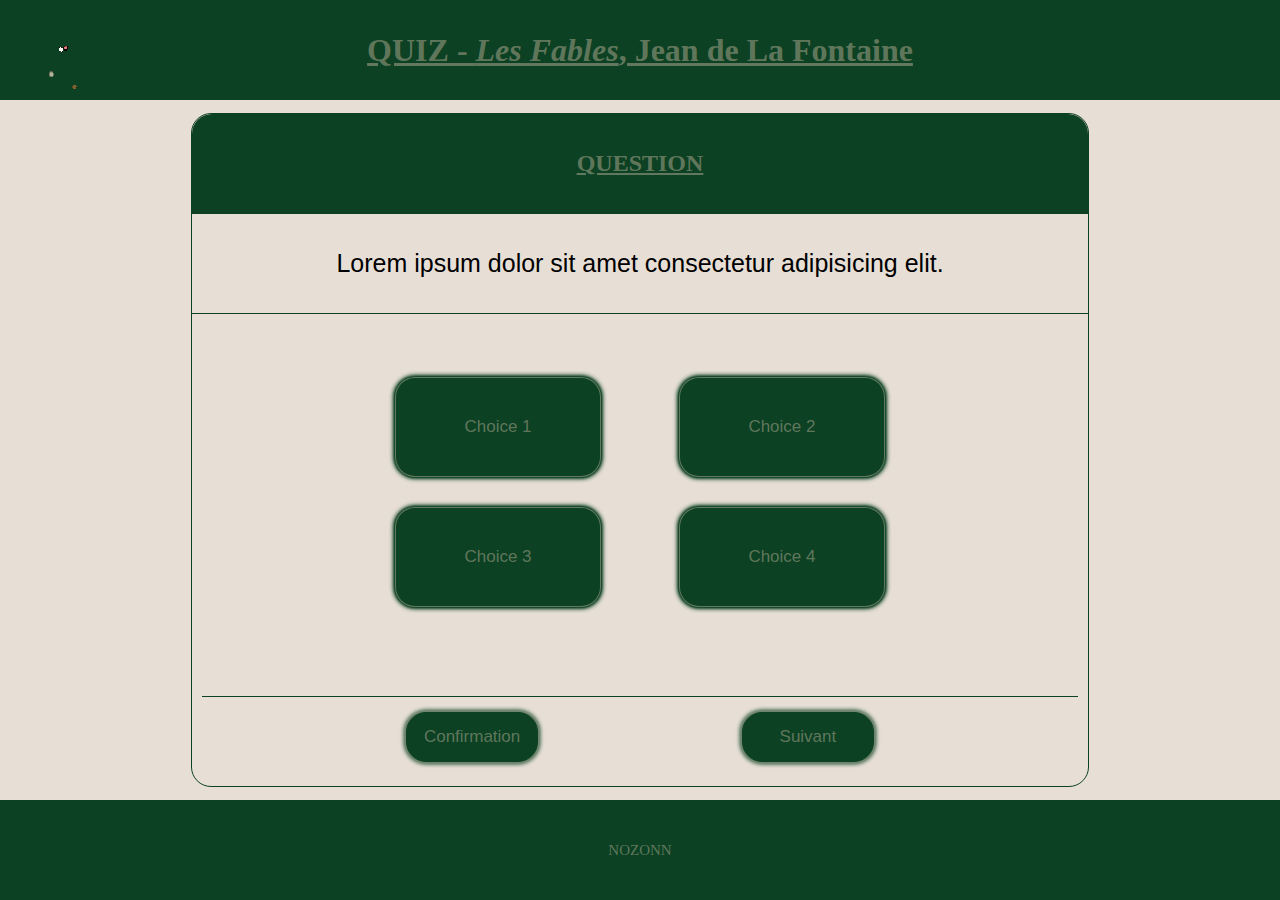
<file: index.html>
<html>
<head>
<title>QUIZ</title>

<meta http-equiv="Content-Type" content="text/html; charset=iso-8859-1">
<meta name="KeyWords" content="JavaScript, DHTML, Animation, Fireworks">

<link rel="stylesheet" href="style.css">

<script src="questions.js"></script>
<!-- Selection de la question dans questions.js -->
<script></script>

</head>

<body LINK="green" ALINK="red" VLINK="red">

<header>
	<h1>QUIZ - <i>Les Fables</i>, Jean de La Fontaine</h1>

</header>



<main>
	<header>
		<h2>QUESTION</h2>
	</header>

	<div id="questionContainer">
		<p id="question">Lorem ipsum dolor sit amet consectetur adipisicing elit. </p>
		<!-- <script>
			document.getElementById("questionContainer").innerHTML = `<p id="question">${data.answer}</p>`
		</script> -->
	</div>

	<div id="selection">
		<form
		id="quiz"
		name="quiz"
		method="">
		
		<button id="choice1" class="choice" name="1">Choice 1</button>
		<button id="choice2" class="choice" name="2">Choice 2</button>
		<button id="choice3" class="choice" name="3">Choice 3</button>
		<button id="choice4" class="choice" name="4">Choice 4</button>

		<!-- Creating buttons and 
		 add good and wrong responses 
		 and add the class good-answer at the good buttons -->
		
		<!-- <script>
			const responses = [data.response, ...data.wrong_responses];
			const btns = [];
			const idxUnavailable = [];

			for (let i=0; i<4; i++) {
				const btn = document.createElement("button");
				btn.id = `choice${i+1}`;
				btn.classList.add("choice");
				btn.name = `${i+1}`;
				let idx = Math.floor(Math.random()*responses.length);

				while ( idxUnavailable.includes(idx) ) {
					idx = Math.floor(Math.random()*responses.length);
				}

				idxUnavailable.push(idx)
				btn.innerText = responses[idx]

				if ( responses[idx] === responses[0] ) {
					btn.classList.add("good-response")
				}
				
				btns.push(btn);
				document.getElementById("quiz").appendChild(btn);
			};
			
		</script> -->

		</form>


	</div>

	<div id="confirmation">
		<button id="validation" onClick="myFW1.start();myFW2.start();myFW3.start();myFW4.start();return false;">Confirmation</button>
		<button id="next" onClick="myFW1.stop();myFW2.stop();myFW3.stop();myFW4.stop();return false;">Suivant</button>
	</div>
</main>


<footer>
	<div><p>NOZONN</p></div>
</footer>




<SCRIPT TYPE="text/javascript">
/**
  * You may use this code for free on any web page provided that 
  * these comment lines and the following credit remain in the code.
  * Cross Browser Fireworks from http://www.javascript-fx.com
  */
/*************************************************/
if(!window.JSFX) JSFX=new Object();

if(!JSFX.createLayer)
{/*** Include Library Code ***/

var ns4 = document.layers;
var ie4 = document.all;
JSFX.objNo=0;

JSFX.getObjId = function(){return "JSFX_obj" + JSFX.objNo++;};

JSFX.createLayer = function(theHtml)
{
	var layerId = JSFX.getObjId();

	document.write(ns4 ? "<LAYER  NAME='"+layerId+"'>"+theHtml+"</LAYER>" : 
				   "<DIV id='"+layerId+"' style='position:absolute'>"+theHtml+"</DIV>" );

	var el = 	document.getElementById	? document.getElementById(layerId) :
			document.all 		? document.all[layerId] :
							  document.layers[layerId];

	if(ns4)
		el.style=el;

	return el;
}
JSFX.fxLayer = function(theHtml)
{
	if(theHtml == null) return;
	this.el = JSFX.createLayer(theHtml);
}
var proto = JSFX.fxLayer.prototype

proto.moveTo     = function(x,y){this.el.style.left = x;this.el.style.top=y;}
proto.setBgColor = function(color) { this.el.style.backgroundColor = color; } 
proto.clip       = function(x1,y1, x2,y2){ this.el.style.clip="rect("+y1+" "+x2+" "+y2+" "+x1+")"; }
if(ns4){
	proto.clip = function(x1,y1, x2,y2){
		this.el.style.clip.top	 =y1;this.el.style.clip.left	=x1;
		this.el.style.clip.bottom=y2;this.el.style.clip.right	=x2;
	}
	proto.setBgColor=function(color) { this.el.bgColor = color; }
}
if(window.opera)
	proto.setBgColor = function(color) { this.el.style.color = color==null?'transparent':color; }

if(window.innerWidth)
{
	gX=function(){return innerWidth;};
	gY=function(){return innerHeight;};
}
else
{
	gX=function(){return document.body.clientWidth;};
	gY=function(){return document.body.clientHeight;};
}

/*** Example extend class ***/
JSFX.fxLayer2 = function(theHtml)
{
	this.superC = JSFX.fxLayer;
	this.superC(theHtml + "C");
}
JSFX.fxLayer2.prototype = new JSFX.fxLayer;
}/*** End Library Code ***/

/*************************************************/

/*** Class Firework extends FxLayer ***/
JSFX.Firework = function(fwImages)
{
	window[ this.id = JSFX.getObjId() ] = this;
	this.imgId = "i" + this.id;
	this.fwImages  = fwImages;
	this.numImages = fwImages.length;
	this.superC = JSFX.fxLayer;
	this.superC("<img src='"+fwImages[0].src+"' name='"+this.imgId+"'>");

	this.img = document.layers ? this.el.document.images[0] : document.images[this.imgId];
	this.step = 0;
	this.timerId = -1;
	this.x = 0;
	this.y = 0;
	this.dx = 0;
	this.dy = 0;
	this.ay = 0.2;
	this.state = "OFF";
}
JSFX.Firework.prototype = new JSFX.fxLayer;

JSFX.Firework.prototype.getMaxDy = function()
{
	var ydiff = gY() - 130;
	var dy    = 1;
	var dist  = 0;
	var ay    = this.ay;
	while(dist<ydiff)
	{
		dist += dy;
		dy+=ay;
	}
	return -dy;
}
JSFX.Firework.prototype.setFrame = function()
{
//	this.img.src=this.fwName+"/"+this.step+".gif";
	this.img.src=this.fwImages[ this.step ].src;
}
JSFX.Firework.prototype.animate = function()
{

	if(this.state=="OFF")
	{
		
		this.step = 0;
		this.x = -200;
		this.y = -200;
		this.moveTo(this.x, this.y);
		this.setFrame();
		if(Math.random() > .95)
		{
			this.x = (gX()-200)*Math.random();
			this.y = (gY()-200)*Math.random();
			this.moveTo(this.x, this.y);
			this.state = "EXPLODE";
		}
	}
	else if(this.state == "EXPLODE")
	{
		this.step++;
		if(this.step < this.numImages)
			this.setFrame();
		else
			this.state="OFF";
	}
}
/*** END Class Firework***/

/*** Class FireworkDisplay extends Object ***/
JSFX.FireworkDisplay = function(n, fwImages, numImages)
{
	window[ this.id = JSFX.getObjId() ] = this;
	this.timerId = -1;
	this.fireworks = new Array();
	this.imgArray = new Array();
	this.loadCount=0;
	this.loadImages(fwImages, numImages);

	for(var i=0 ; i<n ; i++)
		this.fireworks[this.fireworks.length] = new JSFX.Firework(this.imgArray);
}
JSFX.FireworkDisplay.prototype.loadImages = function(fwName, numImages)
{
	for(var i=0 ; i<numImages ; i++)
	{
		this.imgArray[i] = new Image();
		this.imgArray[i].obj = this;
		this.imgArray[i].onload = window[this.id].imageLoaded;
		this.imgArray[i].src = fwName+"/"+i+".gif";
	}
}
JSFX.FireworkDisplay.prototype.imageLoaded = function()
{
	this.obj.loadCount++;
}

JSFX.FireworkDisplay.prototype.animate = function()
{
status = this.loadCount;
	if(this.loadCount < this.imgArray.length)
		return;

	for(var i=0 ; i<this.fireworks.length ; i++)
		this.fireworks[i].animate();
}
JSFX.FireworkDisplay.prototype.start = function()
{
	if(this.timerId == -1)
	{
		this.state = "OFF";
		this.timerId = setInterval("window."+this.id+".animate()", 40);
	}

}
JSFX.FireworkDisplay.prototype.stop = function()
{
	if(this.timerId != -1)
	{
		clearInterval(this.timerId);
		this.timerId = -1;
		for(var i=0 ; i<this.fireworks.length ; i++)
		{
			this.fireworks[i].moveTo(-100, -100);
			this.fireworks[i].step = 0;;
			this.fireworks[i].state = "OFF";
		}	
	}
}
/*** END Class FireworkDisplay***/

JSFX.FWStart = function()
{
	if(JSFX.FWLoad)JSFX.FWLoad();
	myFW1.start();
	myFW2.start();
	myFW3.start();
	myFW4.start();
}
myFW1 = new JSFX.FireworkDisplay(5, "fw05", 21);
myFW2 = new JSFX.FireworkDisplay(5, "fw08", 26);
myFW3 = new JSFX.FireworkDisplay(5, "fw11", 30);
myFW4 = new JSFX.FireworkDisplay(5, "fw13", 15);
JSFX.FWLoad=window.onload;
//window.onload=JSFX.FWStart;
</SCRIPT>


<script src="script.js"></script>
</body>
</html>
</file>
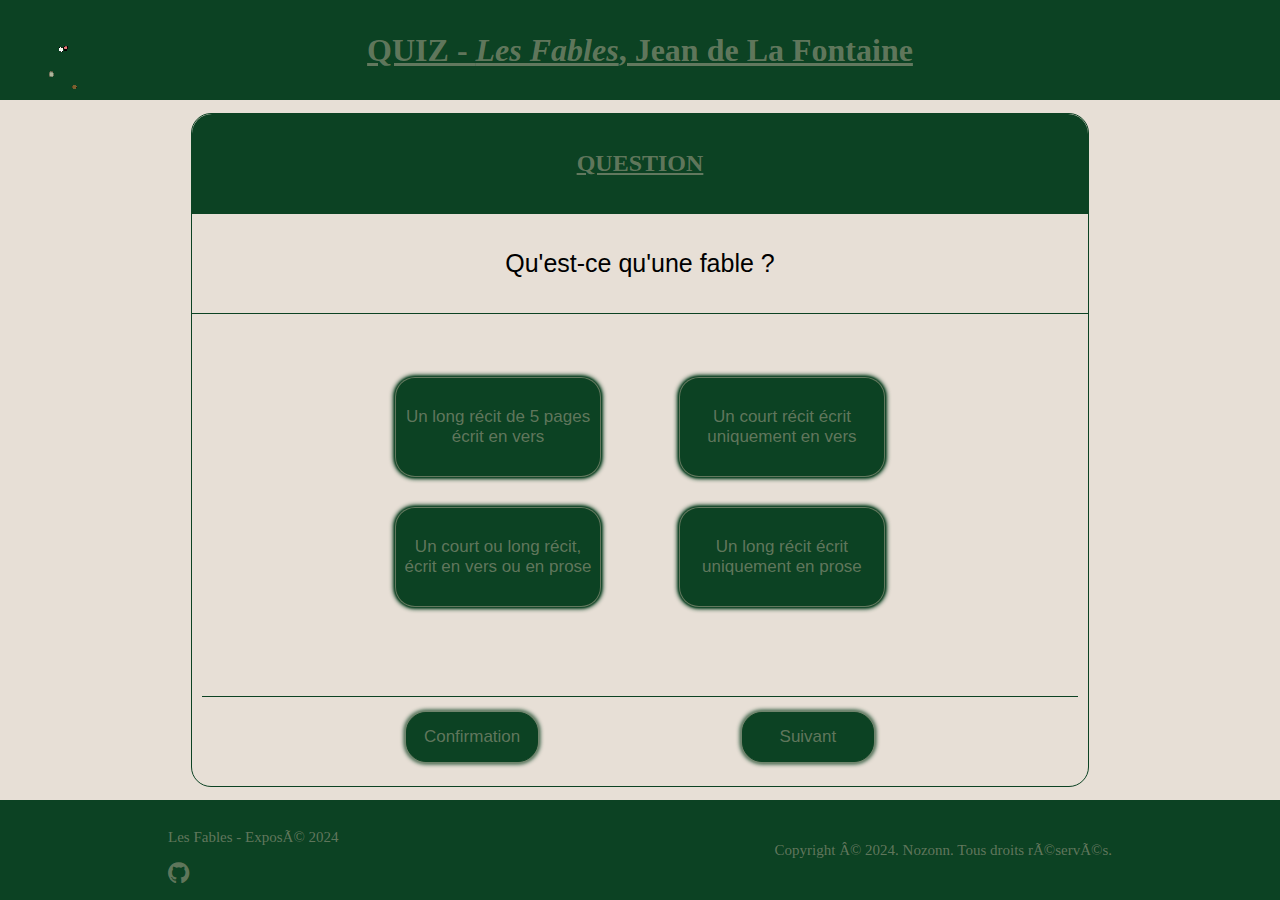
<file: question-qu-est-ce-que-c-est-une-fable.html>
<html>

<head>
	<title>QUIZ - Qu'est-ce-que qu'une fable ?</title>

	<meta name="viewport" content="width=device-width, initial-scale=1.0">
	<meta http-equiv="Content-Type" content="text/html; charset=iso-8859-1">
	<meta name="KeyWords" content="JavaScript, DHTML, Animation, Fireworks">

	<link rel="stylesheet" href="style.css">
	<link rel="stylesheet" href="https://cdnjs.cloudflare.com/ajax/libs/font-awesome/4.7.0/css/font-awesome.min.css">

	<script src="questions.js"></script>
	<!-- Selection de la question dans questions.js -->
	<script>
		const firstQuiz = 4;
		const nbQuiz = 1;

		let idxDataSel = firstQuiz;
		let dataSel = data[idxDataSel];
	</script>

</head>

<body>

	<header>
		<h1>QUIZ - <i>Les Fables</i>, Jean de La Fontaine</h1>
	</header>

	<main>
		<header>
			<h2>QUESTION</h2>
		</header>

		<div id="questionContainer"></div>

		<div id="selection">
			<form id="quiz" name="quiz" method=""></form>
		</div>

		<div id="confirmation">
			<button id="validation">Confirmation</button>
			<button id="next">Suivant</button>
		</div>
	</main>

	<footer>
		<div id="domain">
			<p>Les Fables - Exposé 2024</p>
			<a href="https://github.com/Nozonn"><i class="fa fa-github"></i></a>
		</div>
		<div class="copyright">
			<p>Copyright © 2024. Nozonn. Tous droits réservés.</p>
		</div>
	</footer>


	<SCRIPT TYPE="text/javascript">
		/**
		  * You may use this code for free on any web page provided that 
		  * these comment lines and the following credit remain in the code.
		  * Cross Browser Fireworks from http://www.javascript-fx.com
		  */
		/*************************************************/
		if (!window.JSFX) JSFX = new Object();

		if (!JSFX.createLayer) {/*** Include Library Code ***/

			var ns4 = document.layers;
			var ie4 = document.all;
			JSFX.objNo = 0;

			JSFX.getObjId = function () { return "JSFX_obj" + JSFX.objNo++; };

			JSFX.createLayer = function (theHtml) {
				var layerId = JSFX.getObjId();

				document.write(ns4 ? "<LAYER  NAME='" + layerId + "'>" + theHtml + "</LAYER>" :
					"<DIV id='" + layerId + "' style='position:absolute'>" + theHtml + "</DIV>");

				var el = document.getElementById ? document.getElementById(layerId) :
					document.all ? document.all[layerId] :
						document.layers[layerId];

				if (ns4)
					el.style = el;

				return el;
			}
			JSFX.fxLayer = function (theHtml) {
				if (theHtml == null) return;
				this.el = JSFX.createLayer(theHtml);
			}
			var proto = JSFX.fxLayer.prototype

			proto.moveTo = function (x, y) { this.el.style.left = x; this.el.style.top = y; }
			proto.setBgColor = function (color) { this.el.style.backgroundColor = color; }
			proto.clip = function (x1, y1, x2, y2) { this.el.style.clip = "rect(" + y1 + " " + x2 + " " + y2 + " " + x1 + ")"; }
			if (ns4) {
				proto.clip = function (x1, y1, x2, y2) {
					this.el.style.clip.top = y1; this.el.style.clip.left = x1;
					this.el.style.clip.bottom = y2; this.el.style.clip.right = x2;
				}
				proto.setBgColor = function (color) { this.el.bgColor = color; }
			}
			if (window.opera)
				proto.setBgColor = function (color) { this.el.style.color = color == null ? 'transparent' : color; }

			if (window.innerWidth) {
				gX = function () { return innerWidth; };
				gY = function () { return innerHeight; };
			}
			else {
				gX = function () { return document.body.clientWidth; };
				gY = function () { return document.body.clientHeight; };
			}

			/*** Example extend class ***/
			JSFX.fxLayer2 = function (theHtml) {
				this.superC = JSFX.fxLayer;
				this.superC(theHtml + "C");
			}
			JSFX.fxLayer2.prototype = new JSFX.fxLayer;
		}/*** End Library Code ***/

		/*************************************************/

		/*** Class Firework extends FxLayer ***/
		JSFX.Firework = function (fwImages) {
			window[this.id = JSFX.getObjId()] = this;
			this.imgId = "i" + this.id;
			this.fwImages = fwImages;
			this.numImages = fwImages.length;
			this.superC = JSFX.fxLayer;
			this.superC("<img src='" + fwImages[0].src + "' name='" + this.imgId + "'>");

			this.img = document.layers ? this.el.document.images[0] : document.images[this.imgId];
			this.step = 0;
			this.timerId = -1;
			this.x = 0;
			this.y = 0;
			this.dx = 0;
			this.dy = 0;
			this.ay = 0.2;
			this.state = "OFF";
		}
		JSFX.Firework.prototype = new JSFX.fxLayer;

		JSFX.Firework.prototype.getMaxDy = function () {
			var ydiff = gY() - 130;
			var dy = 1;
			var dist = 0;
			var ay = this.ay;
			while (dist < ydiff) {
				dist += dy;
				dy += ay;
			}
			return -dy;
		}
		JSFX.Firework.prototype.setFrame = function () {
			//	this.img.src=this.fwName+"/"+this.step+".gif";
			this.img.src = this.fwImages[this.step].src;
		}
		JSFX.Firework.prototype.animate = function () {

			if (this.state == "OFF") {

				this.step = 0;
				this.x = -200;
				this.y = -200;
				this.moveTo(this.x, this.y);
				this.setFrame();
				if (Math.random() > .95) {
					this.x = (gX() - 200) * Math.random();
					this.y = (gY() - 200) * Math.random();
					this.moveTo(this.x, this.y);
					this.state = "EXPLODE";
				}
			}
			else if (this.state == "EXPLODE") {
				this.step++;
				if (this.step < this.numImages)
					this.setFrame();
				else
					this.state = "OFF";
			}
		}
		/*** END Class Firework***/

		/*** Class FireworkDisplay extends Object ***/
		JSFX.FireworkDisplay = function (n, fwImages, numImages) {
			window[this.id = JSFX.getObjId()] = this;
			this.timerId = -1;
			this.fireworks = new Array();
			this.imgArray = new Array();
			this.loadCount = 0;
			this.loadImages(fwImages, numImages);

			for (var i = 0; i < n; i++)
				this.fireworks[this.fireworks.length] = new JSFX.Firework(this.imgArray);
		}
		JSFX.FireworkDisplay.prototype.loadImages = function (fwName, numImages) {
			for (var i = 0; i < numImages; i++) {
				this.imgArray[i] = new Image();
				this.imgArray[i].obj = this;
				this.imgArray[i].onload = window[this.id].imageLoaded;
				this.imgArray[i].src = fwName + "/" + i + ".gif";
			}
		}
		JSFX.FireworkDisplay.prototype.imageLoaded = function () {
			this.obj.loadCount++;
		}

		JSFX.FireworkDisplay.prototype.animate = function () {
			status = this.loadCount;
			if (this.loadCount < this.imgArray.length)
				return;

			for (var i = 0; i < this.fireworks.length; i++)
				this.fireworks[i].animate();
		}
		JSFX.FireworkDisplay.prototype.start = function () {
			if (this.timerId == -1) {
				this.state = "OFF";
				this.timerId = setInterval("window." + this.id + ".animate()", 40);
			}

		}
		JSFX.FireworkDisplay.prototype.stop = function () {
			if (this.timerId != -1) {
				clearInterval(this.timerId);
				this.timerId = -1;
				for (var i = 0; i < this.fireworks.length; i++) {
					this.fireworks[i].moveTo(-100, -100);
					this.fireworks[i].step = 0;;
					this.fireworks[i].state = "OFF";
				}
			}
		}
		/*** END Class FireworkDisplay***/

		JSFX.FWStart = function () {
			if (JSFX.FWLoad) JSFX.FWLoad();
			myFW1.start();
			myFW2.start();
			myFW3.start();
			myFW4.start();
		}
		myFW1 = new JSFX.FireworkDisplay(5, "fw05", 21);
		myFW2 = new JSFX.FireworkDisplay(5, "fw08", 26);
		myFW3 = new JSFX.FireworkDisplay(5, "fw11", 30);
		myFW4 = new JSFX.FireworkDisplay(5, "fw13", 15);
		JSFX.FWLoad = window.onload;
		//window.onload=JSFX.FWStart;
	</SCRIPT>

	<script src="script.js"></script>
</body>

</html>
</file>
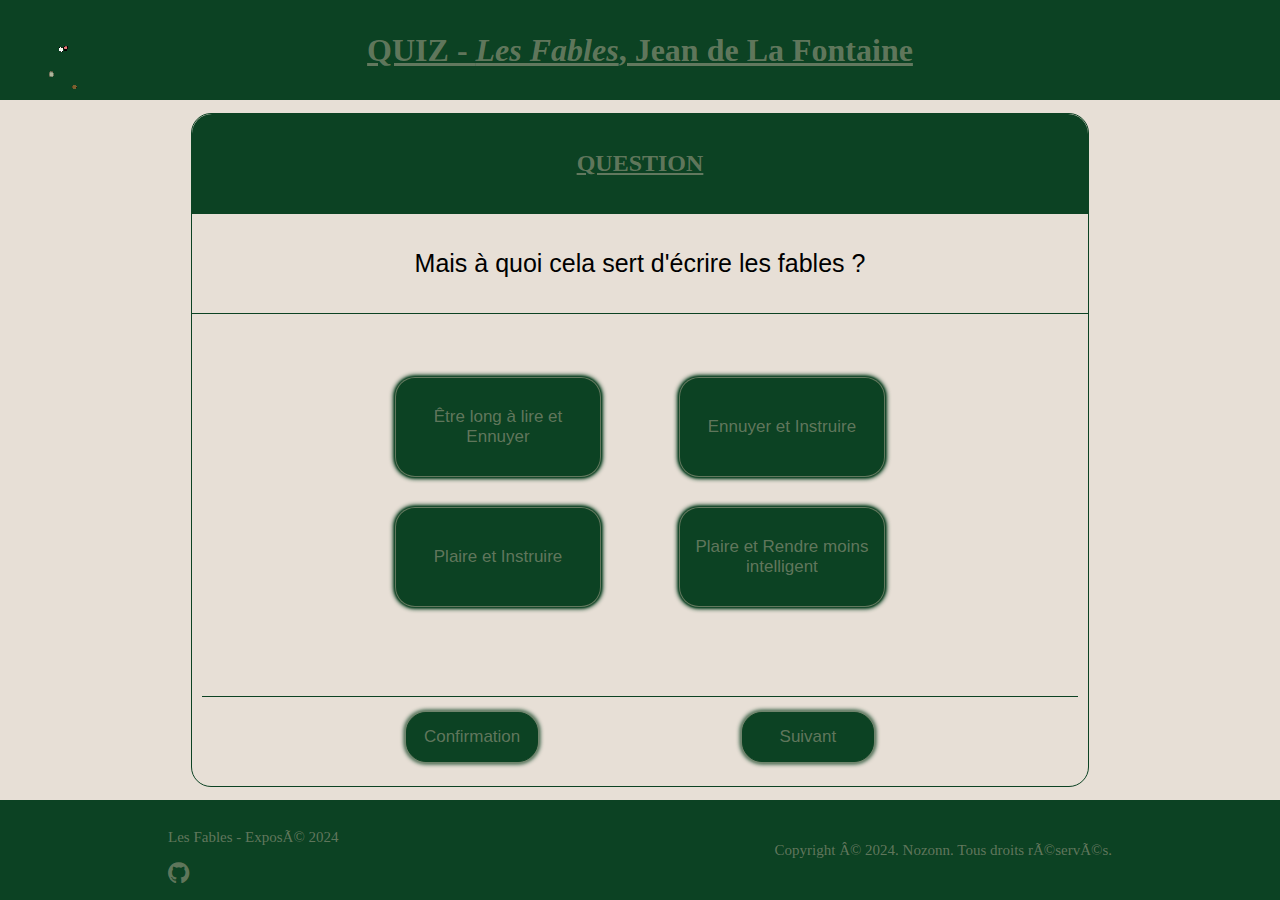
<file: question1.html>
<html>

<head>
	<title>QUIZ - A quoi ça sert d'écrire des fables ?</title>

	<meta name="viewport" content="width=device-width, initial-scale=1.0">
	<meta http-equiv="Content-Type" content="text/html; charset=iso-8859-1">
	<meta name="KeyWords" content="JavaScript, DHTML, Animation, Fireworks">

	<link rel="stylesheet" href="style.css">
	<link rel="stylesheet" href="https://cdnjs.cloudflare.com/ajax/libs/font-awesome/4.7.0/css/font-awesome.min.css">

	<script src="questions.js"></script>
	<!-- Selection de la question dans questions.js -->
	<script>
		const firstQuiz = 0;
		const nbQuiz = 1;

		let idxDataSel = firstQuiz;
		let dataSel = data[idxDataSel];
	</script>

</head>

<body>

	<header>
		<h1>QUIZ - <i>Les Fables</i>, Jean de La Fontaine</h1>
	</header>

	<main>
		<header>
			<h2>QUESTION</h2>
		</header>

		<div id="questionContainer"></div>

		<div id="selection">
			<form id="quiz" name="quiz" method=""></form>
		</div>

		<div id="confirmation">
			<button id="validation">Confirmation</button>
			<button id="next">Suivant</button>
		</div>
	</main>

	<footer>
		<div id="domain">
			<p>Les Fables - Exposé 2024</p>
			<a href="https://github.com/Nozonn"><i class="fa fa-github"></i></a>
		</div>
		<div class="copyright">
			<p>Copyright © 2024. Nozonn. Tous droits réservés.</p>
		</div>
	</footer>


	<SCRIPT TYPE="text/javascript">
		/**
		  * You may use this code for free on any web page provided that 
		  * these comment lines and the following credit remain in the code.
		  * Cross Browser Fireworks from http://www.javascript-fx.com
		  */
		/*************************************************/
		if (!window.JSFX) JSFX = new Object();

		if (!JSFX.createLayer) {/*** Include Library Code ***/

			var ns4 = document.layers;
			var ie4 = document.all;
			JSFX.objNo = 0;

			JSFX.getObjId = function () { return "JSFX_obj" + JSFX.objNo++; };

			JSFX.createLayer = function (theHtml) {
				var layerId = JSFX.getObjId();

				document.write(ns4 ? "<LAYER  NAME='" + layerId + "'>" + theHtml + "</LAYER>" :
					"<DIV id='" + layerId + "' style='position:absolute'>" + theHtml + "</DIV>");

				var el = document.getElementById ? document.getElementById(layerId) :
					document.all ? document.all[layerId] :
						document.layers[layerId];

				if (ns4)
					el.style = el;

				return el;
			}
			JSFX.fxLayer = function (theHtml) {
				if (theHtml == null) return;
				this.el = JSFX.createLayer(theHtml);
			}
			var proto = JSFX.fxLayer.prototype

			proto.moveTo = function (x, y) { this.el.style.left = x; this.el.style.top = y; }
			proto.setBgColor = function (color) { this.el.style.backgroundColor = color; }
			proto.clip = function (x1, y1, x2, y2) { this.el.style.clip = "rect(" + y1 + " " + x2 + " " + y2 + " " + x1 + ")"; }
			if (ns4) {
				proto.clip = function (x1, y1, x2, y2) {
					this.el.style.clip.top = y1; this.el.style.clip.left = x1;
					this.el.style.clip.bottom = y2; this.el.style.clip.right = x2;
				}
				proto.setBgColor = function (color) { this.el.bgColor = color; }
			}
			if (window.opera)
				proto.setBgColor = function (color) { this.el.style.color = color == null ? 'transparent' : color; }

			if (window.innerWidth) {
				gX = function () { return innerWidth; };
				gY = function () { return innerHeight; };
			}
			else {
				gX = function () { return document.body.clientWidth; };
				gY = function () { return document.body.clientHeight; };
			}

			/*** Example extend class ***/
			JSFX.fxLayer2 = function (theHtml) {
				this.superC = JSFX.fxLayer;
				this.superC(theHtml + "C");
			}
			JSFX.fxLayer2.prototype = new JSFX.fxLayer;
		}/*** End Library Code ***/

		/*************************************************/

		/*** Class Firework extends FxLayer ***/
		JSFX.Firework = function (fwImages) {
			window[this.id = JSFX.getObjId()] = this;
			this.imgId = "i" + this.id;
			this.fwImages = fwImages;
			this.numImages = fwImages.length;
			this.superC = JSFX.fxLayer;
			this.superC("<img src='" + fwImages[0].src + "' name='" + this.imgId + "'>");

			this.img = document.layers ? this.el.document.images[0] : document.images[this.imgId];
			this.step = 0;
			this.timerId = -1;
			this.x = 0;
			this.y = 0;
			this.dx = 0;
			this.dy = 0;
			this.ay = 0.2;
			this.state = "OFF";
		}
		JSFX.Firework.prototype = new JSFX.fxLayer;

		JSFX.Firework.prototype.getMaxDy = function () {
			var ydiff = gY() - 130;
			var dy = 1;
			var dist = 0;
			var ay = this.ay;
			while (dist < ydiff) {
				dist += dy;
				dy += ay;
			}
			return -dy;
		}
		JSFX.Firework.prototype.setFrame = function () {
			//	this.img.src=this.fwName+"/"+this.step+".gif";
			this.img.src = this.fwImages[this.step].src;
		}
		JSFX.Firework.prototype.animate = function () {

			if (this.state == "OFF") {

				this.step = 0;
				this.x = -200;
				this.y = -200;
				this.moveTo(this.x, this.y);
				this.setFrame();
				if (Math.random() > .95) {
					this.x = (gX() - 200) * Math.random();
					this.y = (gY() - 200) * Math.random();
					this.moveTo(this.x, this.y);
					this.state = "EXPLODE";
				}
			}
			else if (this.state == "EXPLODE") {
				this.step++;
				if (this.step < this.numImages)
					this.setFrame();
				else
					this.state = "OFF";
			}
		}
		/*** END Class Firework***/

		/*** Class FireworkDisplay extends Object ***/
		JSFX.FireworkDisplay = function (n, fwImages, numImages) {
			window[this.id = JSFX.getObjId()] = this;
			this.timerId = -1;
			this.fireworks = new Array();
			this.imgArray = new Array();
			this.loadCount = 0;
			this.loadImages(fwImages, numImages);

			for (var i = 0; i < n; i++)
				this.fireworks[this.fireworks.length] = new JSFX.Firework(this.imgArray);
		}
		JSFX.FireworkDisplay.prototype.loadImages = function (fwName, numImages) {
			for (var i = 0; i < numImages; i++) {
				this.imgArray[i] = new Image();
				this.imgArray[i].obj = this;
				this.imgArray[i].onload = window[this.id].imageLoaded;
				this.imgArray[i].src = fwName + "/" + i + ".gif";
			}
		}
		JSFX.FireworkDisplay.prototype.imageLoaded = function () {
			this.obj.loadCount++;
		}

		JSFX.FireworkDisplay.prototype.animate = function () {
			status = this.loadCount;
			if (this.loadCount < this.imgArray.length)
				return;

			for (var i = 0; i < this.fireworks.length; i++)
				this.fireworks[i].animate();
		}
		JSFX.FireworkDisplay.prototype.start = function () {
			if (this.timerId == -1) {
				this.state = "OFF";
				this.timerId = setInterval("window." + this.id + ".animate()", 40);
			}

		}
		JSFX.FireworkDisplay.prototype.stop = function () {
			if (this.timerId != -1) {
				clearInterval(this.timerId);
				this.timerId = -1;
				for (var i = 0; i < this.fireworks.length; i++) {
					this.fireworks[i].moveTo(-100, -100);
					this.fireworks[i].step = 0;;
					this.fireworks[i].state = "OFF";
				}
			}
		}
		/*** END Class FireworkDisplay***/

		JSFX.FWStart = function () {
			if (JSFX.FWLoad) JSFX.FWLoad();
			myFW1.start();
			myFW2.start();
			myFW3.start();
			myFW4.start();
		}
		myFW1 = new JSFX.FireworkDisplay(5, "fw05", 21);
		myFW2 = new JSFX.FireworkDisplay(5, "fw08", 26);
		myFW3 = new JSFX.FireworkDisplay(5, "fw11", 30);
		myFW4 = new JSFX.FireworkDisplay(5, "fw13", 15);
		JSFX.FWLoad = window.onload;
		//window.onload=JSFX.FWStart;
	</SCRIPT>

	<script src="script.js"></script>
</body>

</html>
</file>
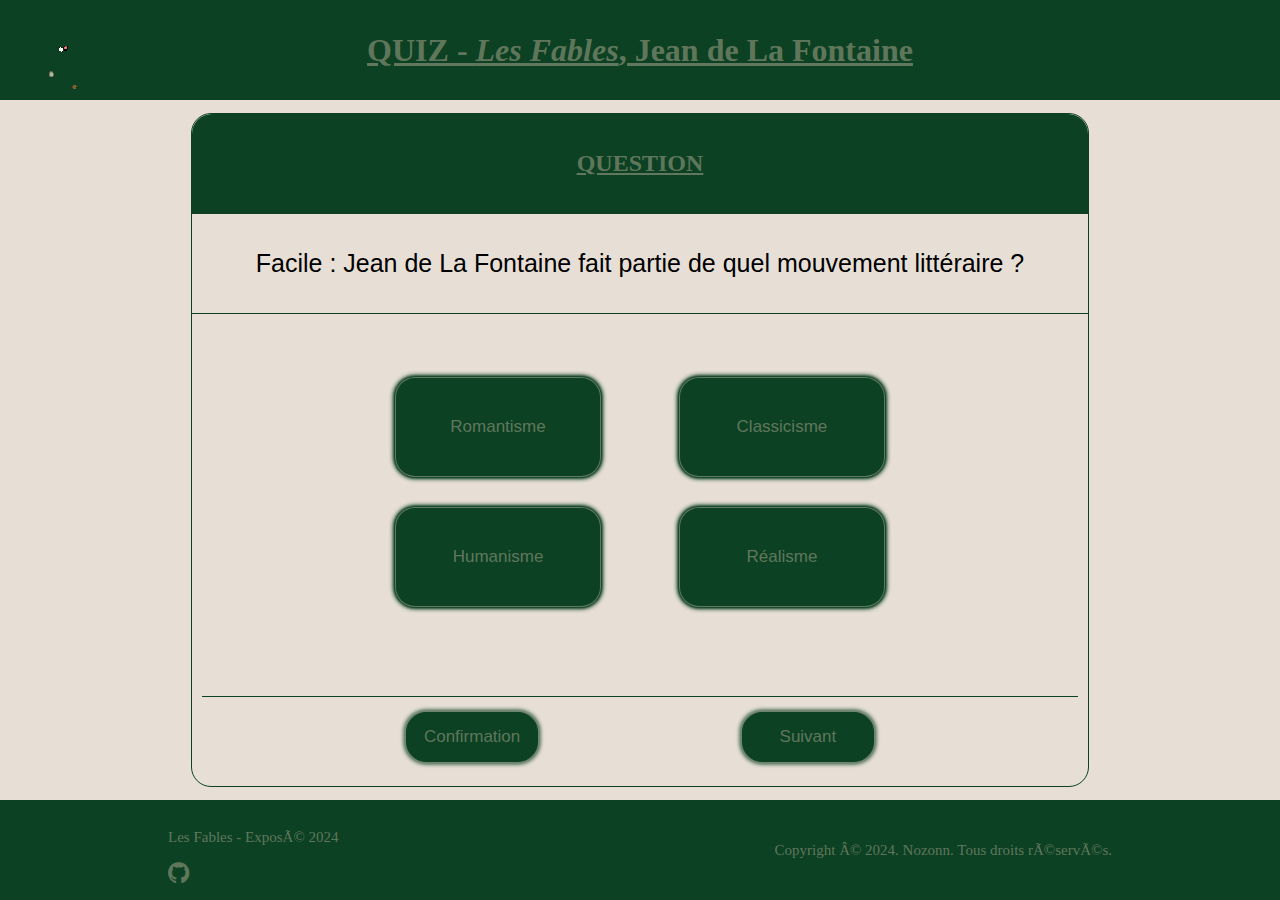
<file: question2-3-4.html>
<html>

<head>
	<title>QUIZ - Jean de La Fontaine</title>

	<meta name="viewport" content="width=device-width, initial-scale=1.0">
	<meta http-equiv="Content-Type" content="text/html; charset=iso-8859-1">
	<meta name="KeyWords" content="JavaScript, DHTML, Animation, Fireworks">

	<link rel="stylesheet" href="style.css">
	<link rel="stylesheet" href="https://cdnjs.cloudflare.com/ajax/libs/font-awesome/4.7.0/css/font-awesome.min.css">

	<script src="questions.js"></script>
	<!-- Selection de la question dans questions.js -->
	<script>
		const firstQuiz = 1;
		const nbQuiz = 3;

		let idxDataSel = firstQuiz;
		let dataSel = data[idxDataSel];
	</script>

</head>

<body>

	<header>
		<h1>QUIZ - <i>Les Fables</i>, Jean de La Fontaine</h1>
	</header>

	<main>
		<header>
			<h2>QUESTION</h2>
		</header>

		<div id="questionContainer"></div>

		<div id="selection">
			<form id="quiz" name="quiz" method=""></form>
		</div>

		<div id="confirmation">
			<button id="validation">Confirmation</button>
			<button id="next">Suivant</button>
		</div>
	</main>

	<footer>
		<div id="domain">
			<p>Les Fables - Exposé 2024</p>
			<a href="https://github.com/Nozonn"><i class="fa fa-github"></i></a>
		</div>
		<div class="copyright">
			<p>Copyright © 2024. Nozonn. Tous droits réservés.</p>
		</div>
	</footer>


	<SCRIPT TYPE="text/javascript">
		/**
		  * You may use this code for free on any web page provided that 
		  * these comment lines and the following credit remain in the code.
		  * Cross Browser Fireworks from http://www.javascript-fx.com
		  */
		/*************************************************/
		if (!window.JSFX) JSFX = new Object();

		if (!JSFX.createLayer) {/*** Include Library Code ***/

			var ns4 = document.layers;
			var ie4 = document.all;
			JSFX.objNo = 0;

			JSFX.getObjId = function () { return "JSFX_obj" + JSFX.objNo++; };

			JSFX.createLayer = function (theHtml) {
				var layerId = JSFX.getObjId();

				document.write(ns4 ? "<LAYER  NAME='" + layerId + "'>" + theHtml + "</LAYER>" :
					"<DIV id='" + layerId + "' style='position:absolute'>" + theHtml + "</DIV>");

				var el = document.getElementById ? document.getElementById(layerId) :
					document.all ? document.all[layerId] :
						document.layers[layerId];

				if (ns4)
					el.style = el;

				return el;
			}
			JSFX.fxLayer = function (theHtml) {
				if (theHtml == null) return;
				this.el = JSFX.createLayer(theHtml);
			}
			var proto = JSFX.fxLayer.prototype

			proto.moveTo = function (x, y) { this.el.style.left = x; this.el.style.top = y; }
			proto.setBgColor = function (color) { this.el.style.backgroundColor = color; }
			proto.clip = function (x1, y1, x2, y2) { this.el.style.clip = "rect(" + y1 + " " + x2 + " " + y2 + " " + x1 + ")"; }
			if (ns4) {
				proto.clip = function (x1, y1, x2, y2) {
					this.el.style.clip.top = y1; this.el.style.clip.left = x1;
					this.el.style.clip.bottom = y2; this.el.style.clip.right = x2;
				}
				proto.setBgColor = function (color) { this.el.bgColor = color; }
			}
			if (window.opera)
				proto.setBgColor = function (color) { this.el.style.color = color == null ? 'transparent' : color; }

			if (window.innerWidth) {
				gX = function () { return innerWidth; };
				gY = function () { return innerHeight; };
			}
			else {
				gX = function () { return document.body.clientWidth; };
				gY = function () { return document.body.clientHeight; };
			}

			/*** Example extend class ***/
			JSFX.fxLayer2 = function (theHtml) {
				this.superC = JSFX.fxLayer;
				this.superC(theHtml + "C");
			}
			JSFX.fxLayer2.prototype = new JSFX.fxLayer;
		}/*** End Library Code ***/

		/*************************************************/

		/*** Class Firework extends FxLayer ***/
		JSFX.Firework = function (fwImages) {
			window[this.id = JSFX.getObjId()] = this;
			this.imgId = "i" + this.id;
			this.fwImages = fwImages;
			this.numImages = fwImages.length;
			this.superC = JSFX.fxLayer;
			this.superC("<img src='" + fwImages[0].src + "' name='" + this.imgId + "'>");

			this.img = document.layers ? this.el.document.images[0] : document.images[this.imgId];
			this.step = 0;
			this.timerId = -1;
			this.x = 0;
			this.y = 0;
			this.dx = 0;
			this.dy = 0;
			this.ay = 0.2;
			this.state = "OFF";
		}
		JSFX.Firework.prototype = new JSFX.fxLayer;

		JSFX.Firework.prototype.getMaxDy = function () {
			var ydiff = gY() - 130;
			var dy = 1;
			var dist = 0;
			var ay = this.ay;
			while (dist < ydiff) {
				dist += dy;
				dy += ay;
			}
			return -dy;
		}
		JSFX.Firework.prototype.setFrame = function () {
			//	this.img.src=this.fwName+"/"+this.step+".gif";
			this.img.src = this.fwImages[this.step].src;
		}
		JSFX.Firework.prototype.animate = function () {

			if (this.state == "OFF") {

				this.step = 0;
				this.x = -200;
				this.y = -200;
				this.moveTo(this.x, this.y);
				this.setFrame();
				if (Math.random() > .95) {
					this.x = (gX() - 200) * Math.random();
					this.y = (gY() - 200) * Math.random();
					this.moveTo(this.x, this.y);
					this.state = "EXPLODE";
				}
			}
			else if (this.state == "EXPLODE") {
				this.step++;
				if (this.step < this.numImages)
					this.setFrame();
				else
					this.state = "OFF";
			}
		}
		/*** END Class Firework***/

		/*** Class FireworkDisplay extends Object ***/
		JSFX.FireworkDisplay = function (n, fwImages, numImages) {
			window[this.id = JSFX.getObjId()] = this;
			this.timerId = -1;
			this.fireworks = new Array();
			this.imgArray = new Array();
			this.loadCount = 0;
			this.loadImages(fwImages, numImages);

			for (var i = 0; i < n; i++)
				this.fireworks[this.fireworks.length] = new JSFX.Firework(this.imgArray);
		}
		JSFX.FireworkDisplay.prototype.loadImages = function (fwName, numImages) {
			for (var i = 0; i < numImages; i++) {
				this.imgArray[i] = new Image();
				this.imgArray[i].obj = this;
				this.imgArray[i].onload = window[this.id].imageLoaded;
				this.imgArray[i].src = fwName + "/" + i + ".gif";
			}
		}
		JSFX.FireworkDisplay.prototype.imageLoaded = function () {
			this.obj.loadCount++;
		}

		JSFX.FireworkDisplay.prototype.animate = function () {
			status = this.loadCount;
			if (this.loadCount < this.imgArray.length)
				return;

			for (var i = 0; i < this.fireworks.length; i++)
				this.fireworks[i].animate();
		}
		JSFX.FireworkDisplay.prototype.start = function () {
			if (this.timerId == -1) {
				this.state = "OFF";
				this.timerId = setInterval("window." + this.id + ".animate()", 40);
			}

		}
		JSFX.FireworkDisplay.prototype.stop = function () {
			if (this.timerId != -1) {
				clearInterval(this.timerId);
				this.timerId = -1;
				for (var i = 0; i < this.fireworks.length; i++) {
					this.fireworks[i].moveTo(-100, -100);
					this.fireworks[i].step = 0;;
					this.fireworks[i].state = "OFF";
				}
			}
		}
		/*** END Class FireworkDisplay***/

		JSFX.FWStart = function () {
			if (JSFX.FWLoad) JSFX.FWLoad();
			myFW1.start();
			myFW2.start();
			myFW3.start();
			myFW4.start();
		}
		myFW1 = new JSFX.FireworkDisplay(5, "fw05", 21);
		myFW2 = new JSFX.FireworkDisplay(5, "fw08", 26);
		myFW3 = new JSFX.FireworkDisplay(5, "fw11", 30);
		myFW4 = new JSFX.FireworkDisplay(5, "fw13", 15);
		JSFX.FWLoad = window.onload;
		//window.onload=JSFX.FWStart;
	</SCRIPT>

	<script src="script.js"></script>
</body>

</html>
</file>
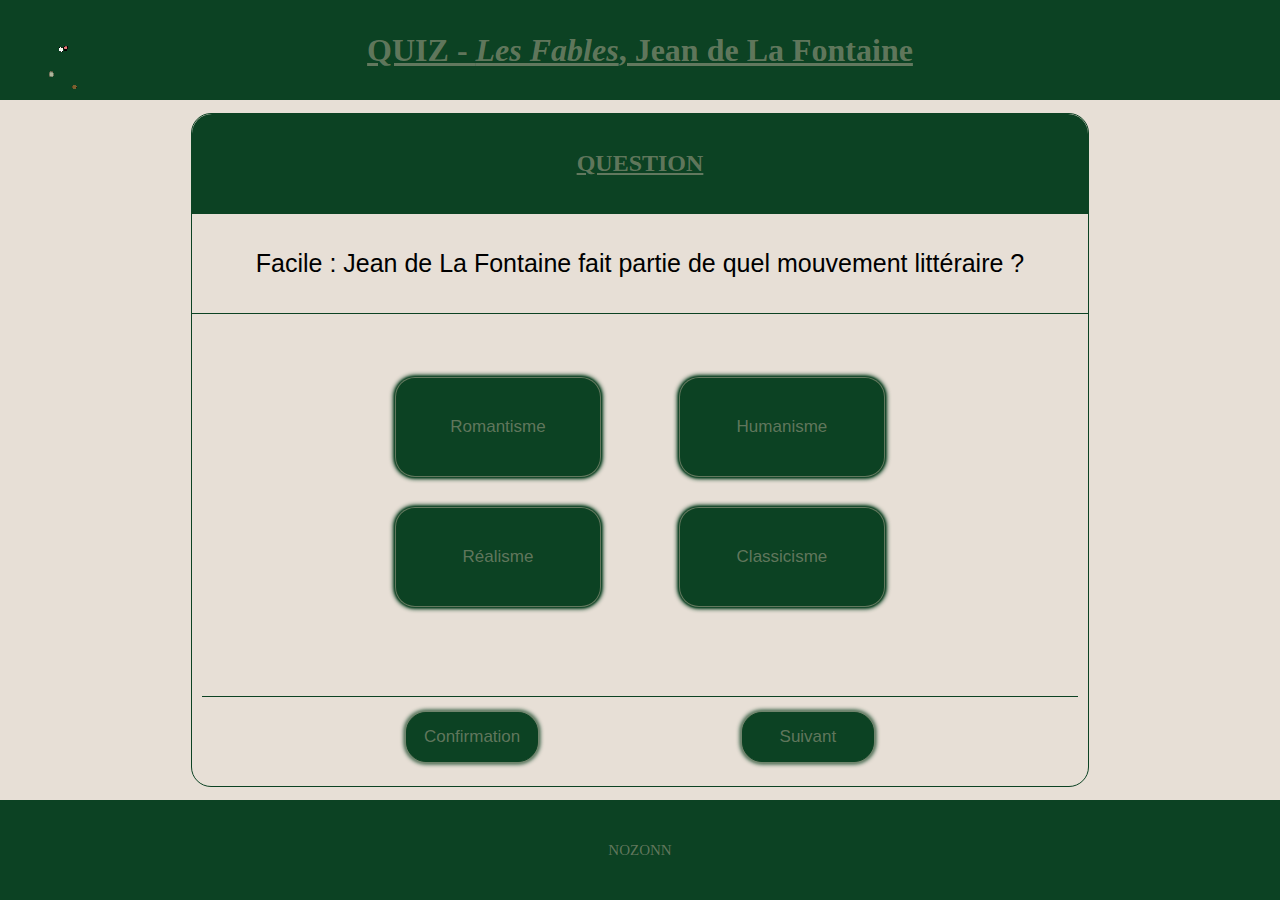
<file: question2.html>
<html>
<head>
<title>QUIZ - Question 1</title>

<meta http-equiv="Content-Type" content="text/html; charset=iso-8859-1">
<meta name="KeyWords" content="JavaScript, DHTML, Animation, Fireworks">

<link rel="stylesheet" href="style.css">

<script src="questions.js"></script>
<!-- Selection de la question dans questions.js -->
<script>
	const idxStart = 1
	let idxDataSel = idxStart;
	const nbQuiz = 3
	let dataSel = data[idxDataSel];
</script>

</head>

<body LINK="green" ALINK="red" VLINK="red">

<header>
	<h1>QUIZ - <i>Les Fables</i>, Jean de La Fontaine</h1>

</header>



<main>
	<header>
		<h2>QUESTION</h2>
	</header>

	<div id="questionContainer">
		<p id="question">Lorem ipsum dolor sit amet consectetur adipisicing elit. </p>
		<script>
			document.getElementById("questionContainer").innerHTML = `<p id="question">${dataSel.question}</p>`
		</script>
	</div>

	<div id="selection">
		<form
		id="quiz"
		name="quiz"
		method="">
		
		<!-- <button id="choice1" class="choice" name="1">Choice 1</button>
		<button id="choice2" class="choice" name="2">Choice 2</button>
		<button id="choice3" class="choice" name="3">Choice 3</button>
		<button id="choice4" class="choice" name="4">Choice 4</button> -->
		
		<!-- Creating buttons and 
		 add good and wrong responses 
		 and add the class good-answer at the good buttons -->
		<script>
			let responses = [dataSel.response, ...dataSel.wrong_responses];
			const btns = [];
			let idxUnavailable = [];

			for (let i=0; i<4; i++) {
				const btn = document.createElement("button");
				btn.id = `choice${i+1}`;
				btn.classList.add("choice");
				btn.name = `${i+2}`;
				let idx = Math.floor(Math.random()*responses.length);

				while ( idxUnavailable.includes(idx) ) {
					idx = Math.floor(Math.random()*responses.length);
				}

				idxUnavailable.push(idx)
				btn.innerText = responses[idx]

				if ( responses[idx] === responses[0] ) {
					btn.classList.add("good-response")
				}
				
				btns.push(btn);
				document.getElementById("quiz").appendChild(btn);
			};
			
		</script>

		</form>


	</div>

	<div id="confirmation">
		<button id="validation" onClick="funcValidation()">Confirmation</button>
		<button id="next" onClick="funcNext()">Suivant</button>

		<!-- Function of the button validation -->
		<script>
			function fwStart() {
				myFW1.start();myFW2.start();myFW3.start();myFW4.start();

				let boxAnimation = document.createElement("div");
				boxAnimation.id = "boxAnimation";
				document.getElementsByTagName("body")[0].appendChild(boxAnimation)

				const audio = document.createElement("audio");
				audio.src = "fireworks.mp3";
				audio.autoplay = true;
				boxAnimation.appendChild(audio);

				return false;
			};

			function wrongAnimation() {
				let boxAnimation = document.createElement("div");
				boxAnimation.id = "boxAnimation";
				document.getElementsByTagName("body")[0].appendChild(boxAnimation)

				const img = document.createElement("img");
				img.setAttribute("src", "cacaEmoji.jpg");
				img.id = "imgAnimationWrongAnswer"
				img.style = `
				width: 100px; height: 100px;
				position: absolute;
				top: 50%;
				left: 50%;
				transform: translate(-50%, -50%) scale(4) rotate(360deg);
				`;
				const audio = document.createElement("audio");
				audio.src = "wrong-answer.mp3";
				audio.autoplay = true;

				boxAnimation.appendChild(img)
				boxAnimation.appendChild(audio);
				
			}

			function funcValidation() {
				for (btn of btns) {
					if (btn.innerText === dataSel.response) {
						const lClass = btn.classList;
						for (c of lClass) {
							if (c === "select") {
								return fwStart();
							};
						}; 
						return wrongAnimation();
						
					};
				};
			};
		</script>

		<!-- Function of the button next -->
		 <script>
			function nextQuiz() {
				document.getElementById("questionContainer").innerHTML = `<p id="question">${dataSel.question}</p>`;

				responses = [dataSel.response, ...dataSel.wrong_responses];
				idxUnavailable = [];

				for (let i=0; i<4; i++) {
					if (btns[i].classList.contains("good-response")) {
						btns[i].classList.remove("good-response");
					};
					console.log(btns[i].classList);
				}

				for (let i=0; i<4; i++) {
					let idx = Math.floor(Math.random()*responses.length);
					
					while ( idxUnavailable.includes(idx) ) {
						idx = Math.floor(Math.random()*responses.length);
					}

					idxUnavailable.push(idx);
					btns[i].innerText = responses[idx];

					if ( responses[idx] === responses[0] ) {
						btns[i].classList.add("good-response");
					}
				}
			}
			function funcNext() {

				document.getElementById("boxAnimation").remove();

				for (let i=0; i<choices.length; i++) {
					choices[i].setAttribute("style", "background: var(--fg);color: var(--bg);");
					choices[i].classList.remove("select");
				};

				myFW1.stop();myFW2.stop();myFW3.stop();myFW4.stop();
				
				
				if (idxDataSel < idxStart+nbQuiz) {
					idxDataSel ++;
					dataSel = data[idxDataSel];
					nextQuiz();
				}
				
				return false;
			}
		 </script>

	</div>
</main>


<footer>
	<div><p>NOZONN</p></div>
</footer>




<SCRIPT TYPE="text/javascript">
/**
  * You may use this code for free on any web page provided that 
  * these comment lines and the following credit remain in the code.
  * Cross Browser Fireworks from http://www.javascript-fx.com
  */
/*************************************************/
if(!window.JSFX) JSFX=new Object();

if(!JSFX.createLayer)
{/*** Include Library Code ***/

var ns4 = document.layers;
var ie4 = document.all;
JSFX.objNo=0;

JSFX.getObjId = function(){return "JSFX_obj" + JSFX.objNo++;};

JSFX.createLayer = function(theHtml)
{
	var layerId = JSFX.getObjId();

	document.write(ns4 ? "<LAYER  NAME='"+layerId+"'>"+theHtml+"</LAYER>" : 
				   "<DIV id='"+layerId+"' style='position:absolute'>"+theHtml+"</DIV>" );

	var el = 	document.getElementById	? document.getElementById(layerId) :
			document.all 		? document.all[layerId] :
							  document.layers[layerId];

	if(ns4)
		el.style=el;

	return el;
}
JSFX.fxLayer = function(theHtml)
{
	if(theHtml == null) return;
	this.el = JSFX.createLayer(theHtml);
}
var proto = JSFX.fxLayer.prototype

proto.moveTo     = function(x,y){this.el.style.left = x;this.el.style.top=y;}
proto.setBgColor = function(color) { this.el.style.backgroundColor = color; } 
proto.clip       = function(x1,y1, x2,y2){ this.el.style.clip="rect("+y1+" "+x2+" "+y2+" "+x1+")"; }
if(ns4){
	proto.clip = function(x1,y1, x2,y2){
		this.el.style.clip.top	 =y1;this.el.style.clip.left	=x1;
		this.el.style.clip.bottom=y2;this.el.style.clip.right	=x2;
	}
	proto.setBgColor=function(color) { this.el.bgColor = color; }
}
if(window.opera)
	proto.setBgColor = function(color) { this.el.style.color = color==null?'transparent':color; }

if(window.innerWidth)
{
	gX=function(){return innerWidth;};
	gY=function(){return innerHeight;};
}
else
{
	gX=function(){return document.body.clientWidth;};
	gY=function(){return document.body.clientHeight;};
}

/*** Example extend class ***/
JSFX.fxLayer2 = function(theHtml)
{
	this.superC = JSFX.fxLayer;
	this.superC(theHtml + "C");
}
JSFX.fxLayer2.prototype = new JSFX.fxLayer;
}/*** End Library Code ***/

/*************************************************/

/*** Class Firework extends FxLayer ***/
JSFX.Firework = function(fwImages)
{
	window[ this.id = JSFX.getObjId() ] = this;
	this.imgId = "i" + this.id;
	this.fwImages  = fwImages;
	this.numImages = fwImages.length;
	this.superC = JSFX.fxLayer;
	this.superC("<img src='"+fwImages[0].src+"' name='"+this.imgId+"'>");

	this.img = document.layers ? this.el.document.images[0] : document.images[this.imgId];
	this.step = 0;
	this.timerId = -1;
	this.x = 0;
	this.y = 0;
	this.dx = 0;
	this.dy = 0;
	this.ay = 0.2;
	this.state = "OFF";
}
JSFX.Firework.prototype = new JSFX.fxLayer;

JSFX.Firework.prototype.getMaxDy = function()
{
	var ydiff = gY() - 130;
	var dy    = 1;
	var dist  = 0;
	var ay    = this.ay;
	while(dist<ydiff)
	{
		dist += dy;
		dy+=ay;
	}
	return -dy;
}
JSFX.Firework.prototype.setFrame = function()
{
//	this.img.src=this.fwName+"/"+this.step+".gif";
	this.img.src=this.fwImages[ this.step ].src;
}
JSFX.Firework.prototype.animate = function()
{

	if(this.state=="OFF")
	{
		
		this.step = 0;
		this.x = -200;
		this.y = -200;
		this.moveTo(this.x, this.y);
		this.setFrame();
		if(Math.random() > .95)
		{
			this.x = (gX()-200)*Math.random();
			this.y = (gY()-200)*Math.random();
			this.moveTo(this.x, this.y);
			this.state = "EXPLODE";
		}
	}
	else if(this.state == "EXPLODE")
	{
		this.step++;
		if(this.step < this.numImages)
			this.setFrame();
		else
			this.state="OFF";
	}
}
/*** END Class Firework***/

/*** Class FireworkDisplay extends Object ***/
JSFX.FireworkDisplay = function(n, fwImages, numImages)
{
	window[ this.id = JSFX.getObjId() ] = this;
	this.timerId = -1;
	this.fireworks = new Array();
	this.imgArray = new Array();
	this.loadCount=0;
	this.loadImages(fwImages, numImages);

	for(var i=0 ; i<n ; i++)
		this.fireworks[this.fireworks.length] = new JSFX.Firework(this.imgArray);
}
JSFX.FireworkDisplay.prototype.loadImages = function(fwName, numImages)
{
	for(var i=0 ; i<numImages ; i++)
	{
		this.imgArray[i] = new Image();
		this.imgArray[i].obj = this;
		this.imgArray[i].onload = window[this.id].imageLoaded;
		this.imgArray[i].src = fwName+"/"+i+".gif";
	}
}
JSFX.FireworkDisplay.prototype.imageLoaded = function()
{
	this.obj.loadCount++;
}

JSFX.FireworkDisplay.prototype.animate = function()
{
status = this.loadCount;
	if(this.loadCount < this.imgArray.length)
		return;

	for(var i=0 ; i<this.fireworks.length ; i++)
		this.fireworks[i].animate();
}
JSFX.FireworkDisplay.prototype.start = function()
{
	if(this.timerId == -1)
	{
		this.state = "OFF";
		this.timerId = setInterval("window."+this.id+".animate()", 40);
	}

}
JSFX.FireworkDisplay.prototype.stop = function()
{
	if(this.timerId != -1)
	{
		clearInterval(this.timerId);
		this.timerId = -1;
		for(var i=0 ; i<this.fireworks.length ; i++)
		{
			this.fireworks[i].moveTo(-100, -100);
			this.fireworks[i].step = 0;;
			this.fireworks[i].state = "OFF";
		}	
	}
}
/*** END Class FireworkDisplay***/

JSFX.FWStart = function()
{
	if(JSFX.FWLoad)JSFX.FWLoad();
	myFW1.start();
	myFW2.start();
	myFW3.start();
	myFW4.start();
}
myFW1 = new JSFX.FireworkDisplay(5, "fw05", 21);
myFW2 = new JSFX.FireworkDisplay(5, "fw08", 26);
myFW3 = new JSFX.FireworkDisplay(5, "fw11", 30);
myFW4 = new JSFX.FireworkDisplay(5, "fw13", 15);
JSFX.FWLoad=window.onload;
//window.onload=JSFX.FWStart;
</SCRIPT>


<script src="script.js"></script>
</body>
</html>
</file>
<file: style.css>
:root {
    --fg: rgb(12, 66, 35);
    --bg: rgba(202, 185, 165, 0.454);
}

body {
    margin: 0;
    padding: 0;
    background: var(--bg);

    display: grid;
    grid-template-rows: 100px 1fr 100px;
    grid-template-areas: 
    "header"
    "main"
    "footer";
}


header {
    grid-area: header;

    display: flex;
    align-items: center;
    justify-content: center;
    text-decoration: underline;

    background: var(--fg);
    color: var(--bg);
}

main {
    grid-area: main;

    margin: 1% auto;
    width: 70%;
    max-width: 2000px;


    display: grid;

    grid-template-rows: 100px 100px 1fr 100px;
    grid-template-areas: 
    "title"
    "question"
    "selection"
    "validation";

    border: 1px solid var(--fg);
    border-radius: 20px;

    
}

main > header {
    grid-area: title;
    border-radius: 20px 20px 0 0;
}

main > #questionContainer{
    grid-area: question;
    font-family: sans-serif;

    padding: 20px;
    display: flex;
    justify-content: center;
    align-items: center;
    font-size: 25px;

    border-bottom: 1px solid var(--fg);
}

main > #selection {
    grid-area: selection;

    margin: 20px;
    display: flex;
    align-items: center;
    justify-content: center;
   
}
main > #selection form {
    display: grid;
    grid-template: 40% 40% / 40% 40%;
    height: 80%;
    min-height: 300px;
    width: 80%;
    max-width: 75rem;
    min-width: 100px;
    align-content: center;
    align-items: center;
    justify-items: center;
    justify-content: center;
    gap: 10px;
}

main > #selection form .choice {
    width: 75%;
    height: 50%;
    min-height: 100px;
    background: var(--fg);
    color: var(--bg);
    font-size: 17px;
    border-radius: 20px;
    border: 1px solid var(--bg);
    box-shadow: 0 0 2px 1px var(--fg), 0 0 4px 2px var(--fg);
    transition: .5s;
}

main > #selection form .choice:hover {
    scale: 1.1;
}

main > #confirmation {
    grid-area: validation;
    margin: 10px;
    border-top: 1px solid var(--fg);
    display: flex;
    justify-content: space-evenly;
    align-items: center;
}

main > #confirmation button {
    height: 50px;
    width: 15%;
    background-color:var(--fg);
    color: var(--bg);
    box-shadow: 0 0 2px 1px var(--bg), 0 0 4px 2px var(--fg);
    font-size: 17px;
    border-radius: 20px;
    border: 1px solid var(--fg);
    transition: .5s;
}

main > #confirmation button:hover {
    background-color: var(--bg);
    color: var(--fg);
}

button {
    cursor: pointer;
}


footer {
    grid-area: footer;
    background-color: var(--fg);
    color: var(--bg);
    font-size: 15px;

    display: flex;
    justify-content: space-around;
    align-items: center;
}

footer > #domain  > p {
    margin-right: 100px;
}

footer > #domain > a {
    color: var(--bg);
    text-decoration: none;
    width: 100px;
    height: 100px;
}

footer > #domain > a > .fa-github {
    font-size: 25px;
}

#animationWrongAnswer {
    animation: spawn .5s linear;
}

@keyframes spawn {
    from {
        transform: translate(-50%, -50%) scale(1)
    }

    to {
        transform: translate(-50%, -50%) scale(6)
    }
}
</file>
